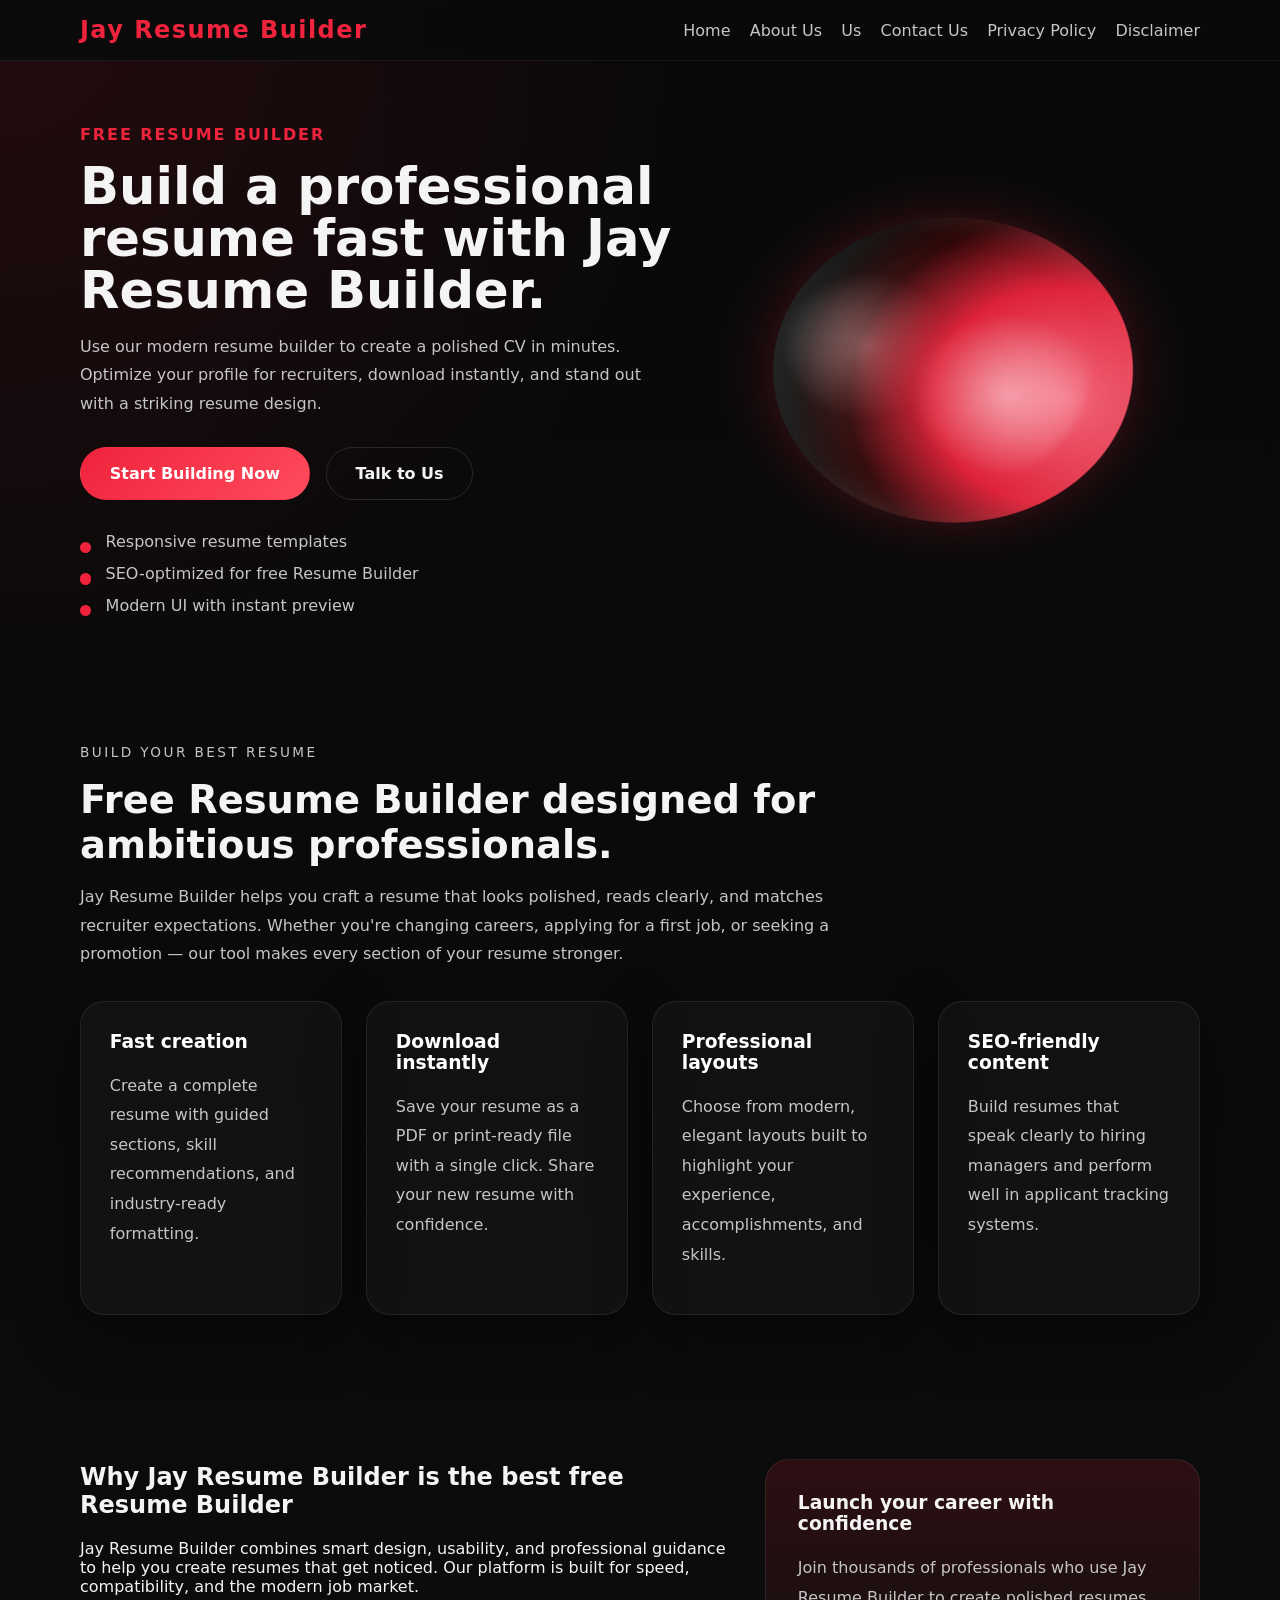
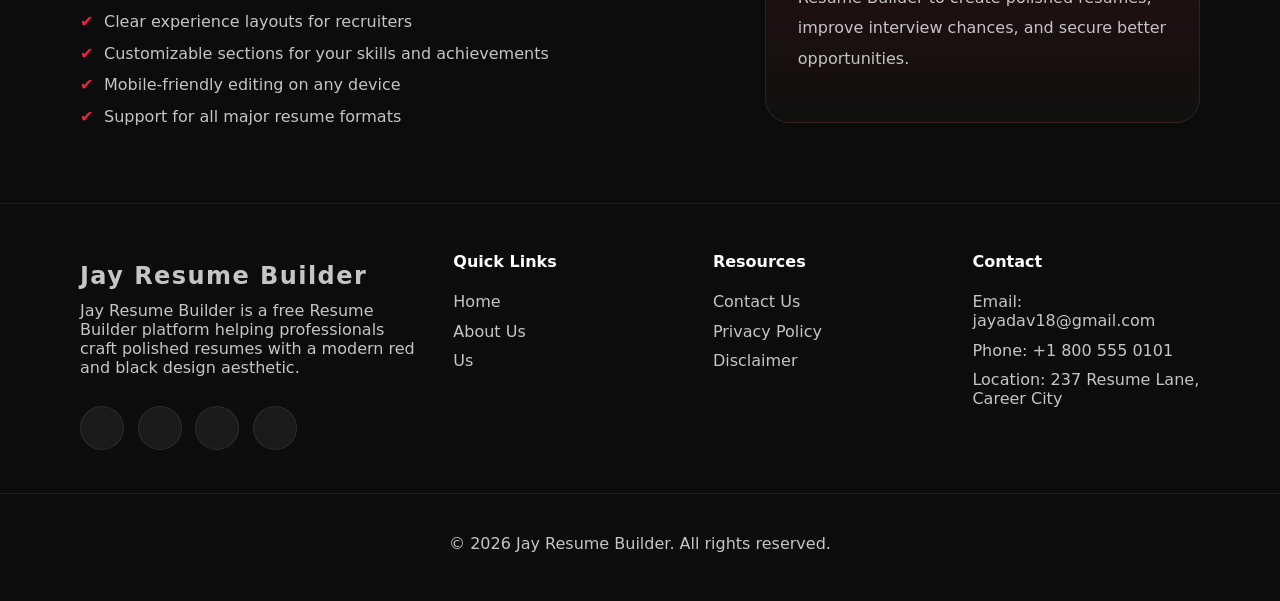
<file: index.html>
<!DOCTYPE html>
<html lang="en">
<head>
  <meta charset="UTF-8" />
  <meta name="viewport" content="width=device-width, initial-scale=1.0" />
  <title>Jay Resume Builder – Free Resume Builder | Modern Resume Creator</title>
  <meta name="description" content="Jay Resume Builder is a free Resume Builder offering a modern, responsive resume creation experience. Build professional resumes online with easy templates and instant export." />
  <link rel="stylesheet" href="styles.css" />
</head>
<body>
  <header class="site-header">
    <div class="container header-inner">
      <a href="index.html" class="brand">Jay Resume Builder</a>
      <nav class="site-nav" aria-label="Primary navigation">
        <a href="index.html">Home</a>
        <a href="about.html">About Us</a>
        <a href="us.html">Us</a>
        <a href="contact.html">Contact Us</a>
        <a href="privacy-policy.html">Privacy Policy</a>
        <a href="disclaimer.html">Disclaimer</a>
      </nav>
      <button class="nav-toggle" aria-label="Toggle navigation" aria-expanded="false">Menu</button>
    </div>
  </header>

  <main>
    <section class="hero-section">
      <div class="container hero-grid">
        <div class="hero-copy">
          <span class="eyebrow">Free Resume Builder</span>
          <h1>Build a professional resume fast with Jay Resume Builder.</h1>
          <p>Use our modern resume builder to create a polished CV in minutes. Optimize your profile for recruiters, download instantly, and stand out with a striking resume design.</p>
          <div class="hero-actions">
            <a href="index.html#resume-tool" class="btn btn-primary" id="start-builder-btn">Start Building Now</a>
            <a href="contact.html" class="btn btn-secondary">Talk to Us</a>
          </div>
          <ul class="hero-features">
            <li>Responsive resume templates</li>
            <li>SEO-optimized for free Resume Builder</li>
            <li>Modern UI with instant preview</li>
          </ul>
        </div>
        <div class="hero-visual">
          <div class="sphere" aria-hidden="true"></div>
        </div>
      </div>
    </section>

    <section id="resume-tool" class="content-section">
      <div class="container">
        <div class="section-intro">
          <p class="section-label">Build your best resume</p>
          <h2>Free Resume Builder designed for ambitious professionals.</h2>
          <p>Jay Resume Builder helps you craft a resume that looks polished, reads clearly, and matches recruiter expectations. Whether you're changing careers, applying for a first job, or seeking a promotion — our tool makes every section of your resume stronger.</p>
        </div>
        <div class="feature-grid">
          <article class="feature-card">
            <h3>Fast creation</h3>
            <p>Create a complete resume with guided sections, skill recommendations, and industry-ready formatting.</p>
          </article>
          <article class="feature-card">
            <h3>Download instantly</h3>
            <p>Save your resume as a PDF or print-ready file with a single click. Share your new resume with confidence.</p>
          </article>
          <article class="feature-card">
            <h3>Professional layouts</h3>
            <p>Choose from modern, elegant layouts built to highlight your experience, accomplishments, and skills.</p>
          </article>
          <article class="feature-card">
            <h3>SEO-friendly content</h3>
            <p>Build resumes that speak clearly to hiring managers and perform well in applicant tracking systems.</p>
          </article>
        </div>
      </div>
    </section>

    <section class="home-content content-section">
      <div class="container">
        <div class="two-column">
          <div>
            <h2>Why Jay Resume Builder is the best free Resume Builder</h2>
            <p>Jay Resume Builder combines smart design, usability, and professional guidance to help you create resumes that get noticed. Our platform is built for speed, compatibility, and the modern job market.</p>
            <ul>
              <li>Clear experience layouts for recruiters</li>
              <li>Customizable sections for your skills and achievements</li>
              <li>Mobile-friendly editing on any device</li>
              <li>Support for all major resume formats</li>
            </ul>
          </div>
          <div class="stat-box">
            <h3>Launch your career with confidence</h3>
            <p>Join thousands of professionals who use Jay Resume Builder to create polished resumes, improve interview chances, and secure better opportunities.</p>
          </div>
        </div>
      </div>
    </section>
  </main>

  <footer class="site-footer">
    <div class="container footer-grid">
      <div class="footer-col about-col">
        <a href="index.html" class="footer-logo">Jay Resume Builder</a>
        <p>Jay Resume Builder is a free Resume Builder platform helping professionals craft polished resumes with a modern red and black design aesthetic.</p>
        <div class="social-links">
          <a href="#" class="social-icon facebook" aria-label="Facebook"></a>
          <a href="#" class="social-icon twitter" aria-label="Twitter"></a>
          <a href="#" class="social-icon linkedin" aria-label="LinkedIn"></a>
          <a href="#" class="social-icon instagram" aria-label="Instagram"></a>
        </div>
      </div>
      <div class="footer-col">
        <h4>Quick Links</h4>
        <a href="index.html">Home</a>
        <a href="about.html">About Us</a>
        <a href="us.html">Us</a>
      </div>
      <div class="footer-col">
        <h4>Resources</h4>
        <a href="contact.html">Contact Us</a>
        <a href="privacy-policy.html">Privacy Policy</a>
        <a href="disclaimer.html">Disclaimer</a>
      </div>
      <div class="footer-col">
        <h4>Contact</h4>
        <p>Email: jayadav18@gmail.com</p>
        <p>Phone: +1 800 555 0101</p>
        <p>Location: 237 Resume Lane, Career City</p>
      </div>
    </div>
    <div class="footer-bottom">
      <p>&copy; 2026 Jay Resume Builder. All rights reserved.</p>
    </div>
  </footer>

  <script src="script.js"></script>
</body>
</html>
</file>
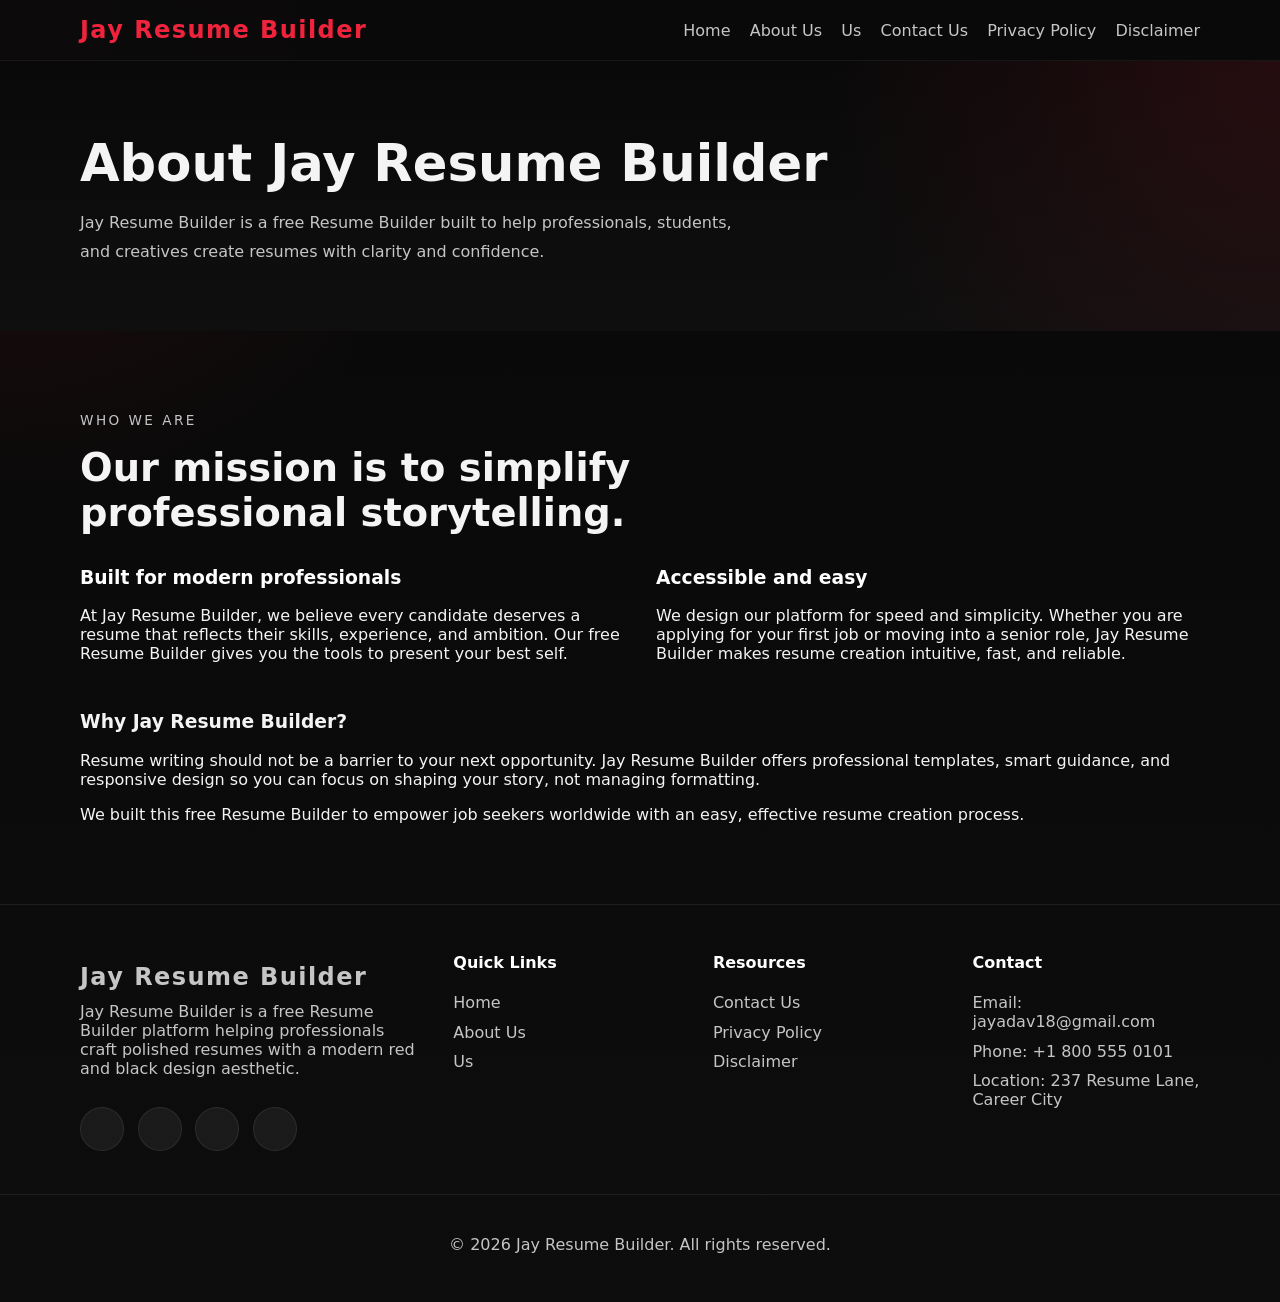
<file: about.html>
<!DOCTYPE html>
<html lang="en">
<head>
  <meta charset="UTF-8" />
  <meta name="viewport" content="width=device-width, initial-scale=1.0" />
  <title>About Us | Jay Resume Builder</title>
  <meta name="description" content="Learn about Jay Resume Builder, the free Resume Builder platform helping professionals create resumes quickly with modern design and powerful resume creation tools." />
  <link rel="stylesheet" href="styles.css" />
</head>
<body>
  <header class="site-header">
    <div class="container header-inner">
      <a href="index.html" class="brand">Jay Resume Builder</a>
      <nav class="site-nav" aria-label="Primary navigation">
        <a href="index.html">Home</a>
        <a href="about.html">About Us</a>
        <a href="us.html">Us</a>
        <a href="contact.html">Contact Us</a>
        <a href="privacy-policy.html">Privacy Policy</a>
        <a href="disclaimer.html">Disclaimer</a>
      </nav>
      <button class="nav-toggle" aria-label="Toggle navigation" aria-expanded="false">Menu</button>
    </div>
  </header>

  <main>
    <section class="page-hero page-hero-about">
      <div class="container">
        <h1>About Jay Resume Builder</h1>
        <p>Jay Resume Builder is a free Resume Builder built to help professionals, students, and creatives create resumes with clarity and confidence.</p>
      </div>
    </section>

    <section class="content-section">
      <div class="container">
        <div class="section-intro">
          <p class="section-label">Who we are</p>
          <h2>Our mission is to simplify professional storytelling.</h2>
        </div>
        <div class="about-grid">
          <div>
            <h3>Built for modern professionals</h3>
            <p>At Jay Resume Builder, we believe every candidate deserves a resume that reflects their skills, experience, and ambition. Our free Resume Builder gives you the tools to present your best self.</p>
          </div>
          <div>
            <h3>Accessible and easy</h3>
            <p>We design our platform for speed and simplicity. Whether you are applying for your first job or moving into a senior role, Jay Resume Builder makes resume creation intuitive, fast, and reliable.</p>
          </div>
        </div>

        <div class="about-story">
          <h3>Why Jay Resume Builder?</h3>
          <p>Resume writing should not be a barrier to your next opportunity. Jay Resume Builder offers professional templates, smart guidance, and responsive design so you can focus on shaping your story, not managing formatting.</p>
          <p>We built this free Resume Builder to empower job seekers worldwide with an easy, effective resume creation process.</p>
        </div>
      </div>
    </section>
  </main>

  <footer class="site-footer">
    <div class="container footer-grid">
      <div class="footer-col about-col">
        <a href="index.html" class="footer-logo">Jay Resume Builder</a>
        <p>Jay Resume Builder is a free Resume Builder platform helping professionals craft polished resumes with a modern red and black design aesthetic.</p>
        <div class="social-links">
          <a href="#" class="social-icon facebook" aria-label="Facebook"></a>
          <a href="#" class="social-icon twitter" aria-label="Twitter"></a>
          <a href="#" class="social-icon linkedin" aria-label="LinkedIn"></a>
          <a href="#" class="social-icon instagram" aria-label="Instagram"></a>
        </div>
      </div>
      <div class="footer-col">
        <h4>Quick Links</h4>
        <a href="index.html">Home</a>
        <a href="about.html">About Us</a>
        <a href="us.html">Us</a>
      </div>
      <div class="footer-col">
        <h4>Resources</h4>
        <a href="contact.html">Contact Us</a>
        <a href="privacy-policy.html">Privacy Policy</a>
        <a href="disclaimer.html">Disclaimer</a>
      </div>
      <div class="footer-col">
        <h4>Contact</h4>
        <p>Email: jayadav18@gmail.com</p>
        <p>Phone: +1 800 555 0101</p>
        <p>Location: 237 Resume Lane, Career City</p>
      </div>
    </div>
    <div class="footer-bottom">
      <p>&copy; 2026 Jay Resume Builder. All rights reserved.</p>
    </div>
  </footer>

  <script src="script.js"></script>
</body>
</html>
</file>
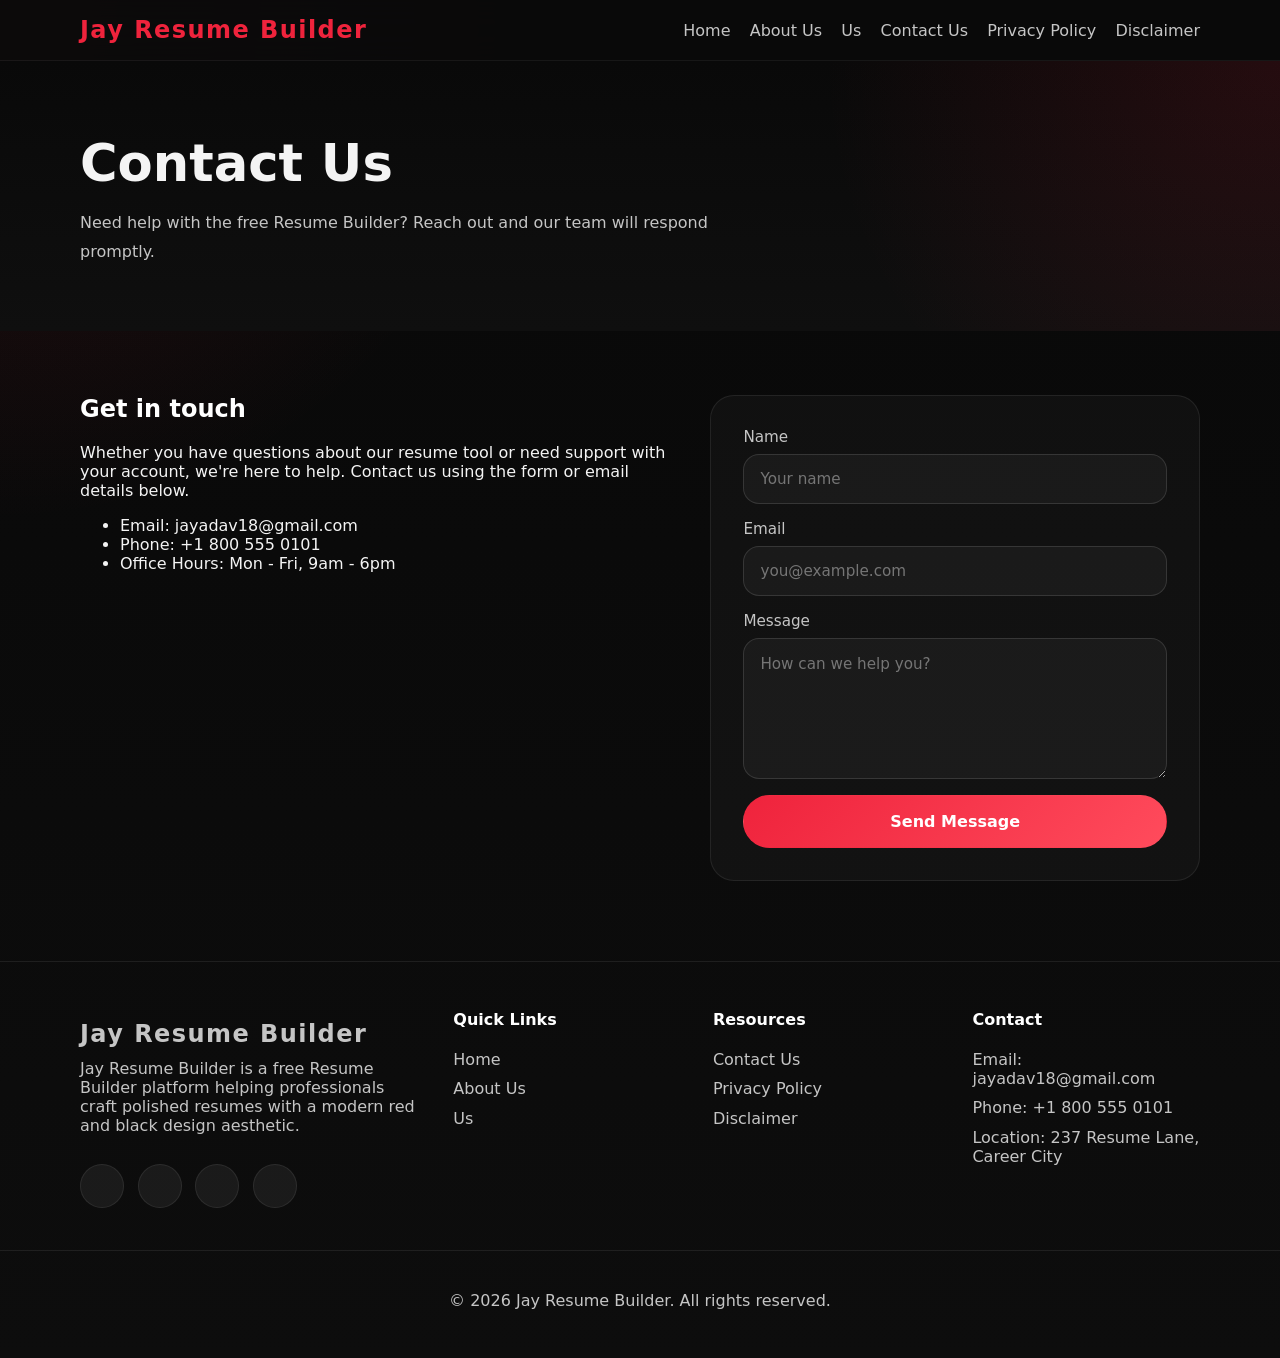
<file: contact.html>
<!DOCTYPE html>
<html lang="en">
<head>
  <meta charset="UTF-8" />
  <meta name="viewport" content="width=device-width, initial-scale=1.0" />
  <title>Contact Us | Jay Resume Builder</title>
  <meta name="description" content="Contact Jay Resume Builder, the free Resume Builder, for support, feedback, and resume-building help. Reach out to our team for assistance today." />
  <link rel="stylesheet" href="styles.css" />
</head>
<body>
  <header class="site-header">
    <div class="container header-inner">
      <a href="index.html" class="brand">Jay Resume Builder</a>
      <nav class="site-nav" aria-label="Primary navigation">
        <a href="index.html">Home</a>
        <a href="about.html">About Us</a>
        <a href="us.html">Us</a>
        <a href="contact.html">Contact Us</a>
        <a href="privacy-policy.html">Privacy Policy</a>
        <a href="disclaimer.html">Disclaimer</a>
      </nav>
      <button class="nav-toggle" aria-label="Toggle navigation" aria-expanded="false">Menu</button>
    </div>
  </header>

  <main>
    <section class="page-hero page-hero-contact">
      <div class="container">
        <h1>Contact Us</h1>
        <p>Need help with the free Resume Builder? Reach out and our team will respond promptly.</p>
      </div>
    </section>

    <section class="content-section contact-section">
      <div class="container">
        <div class="contact-grid">
          <div class="contact-info">
            <h2>Get in touch</h2>
            <p>Whether you have questions about our resume tool or need support with your account, we're here to help. Contact us using the form or email details below.</p>
            <ul>
              <li>Email: jayadav18@gmail.com</li>
              <li>Phone: +1 800 555 0101</li>
              <li>Office Hours: Mon - Fri, 9am - 6pm</li>
            </ul>
          </div>
          <form class="contact-form">
            <label>
              Name
              <input type="text" placeholder="Your name" required />
            </label>
            <label>
              Email
              <input type="email" placeholder="you@example.com" required />
            </label>
            <label>
              Message
              <textarea placeholder="How can we help you?" rows="6" required></textarea>
            </label>
            <button type="submit" class="btn btn-primary">Send Message</button>
          </form>
        </div>
      </div>
    </section>
  </main>

  <footer class="site-footer">
    <div class="container footer-grid">
      <div class="footer-col about-col">
        <a href="index.html" class="footer-logo">Jay Resume Builder</a>
        <p>Jay Resume Builder is a free Resume Builder platform helping professionals craft polished resumes with a modern red and black design aesthetic.</p>
        <div class="social-links">
          <a href="#" class="social-icon facebook" aria-label="Facebook"></a>
          <a href="#" class="social-icon twitter" aria-label="Twitter"></a>
          <a href="#" class="social-icon linkedin" aria-label="LinkedIn"></a>
          <a href="#" class="social-icon instagram" aria-label="Instagram"></a>
        </div>
      </div>
      <div class="footer-col">
        <h4>Quick Links</h4>
        <a href="index.html">Home</a>
        <a href="about.html">About Us</a>
        <a href="us.html">Us</a>
      </div>
      <div class="footer-col">
        <h4>Resources</h4>
        <a href="contact.html">Contact Us</a>
        <a href="privacy-policy.html">Privacy Policy</a>
        <a href="disclaimer.html">Disclaimer</a>
      </div>
      <div class="footer-col">
        <h4>Contact</h4>
        <p>Email: jayadav18@gmail.com</p>
        <p>Phone: +1 800 555 0101</p>
        <p>Location: 237 Resume Lane, Career City</p>
      </div>
    </div>
    <div class="footer-bottom">
      <p>&copy; 2026 Jay Resume Builder. All rights reserved.</p>
    </div>
  </footer>

  <script src="script.js"></script>
</body>
</html>
</file>
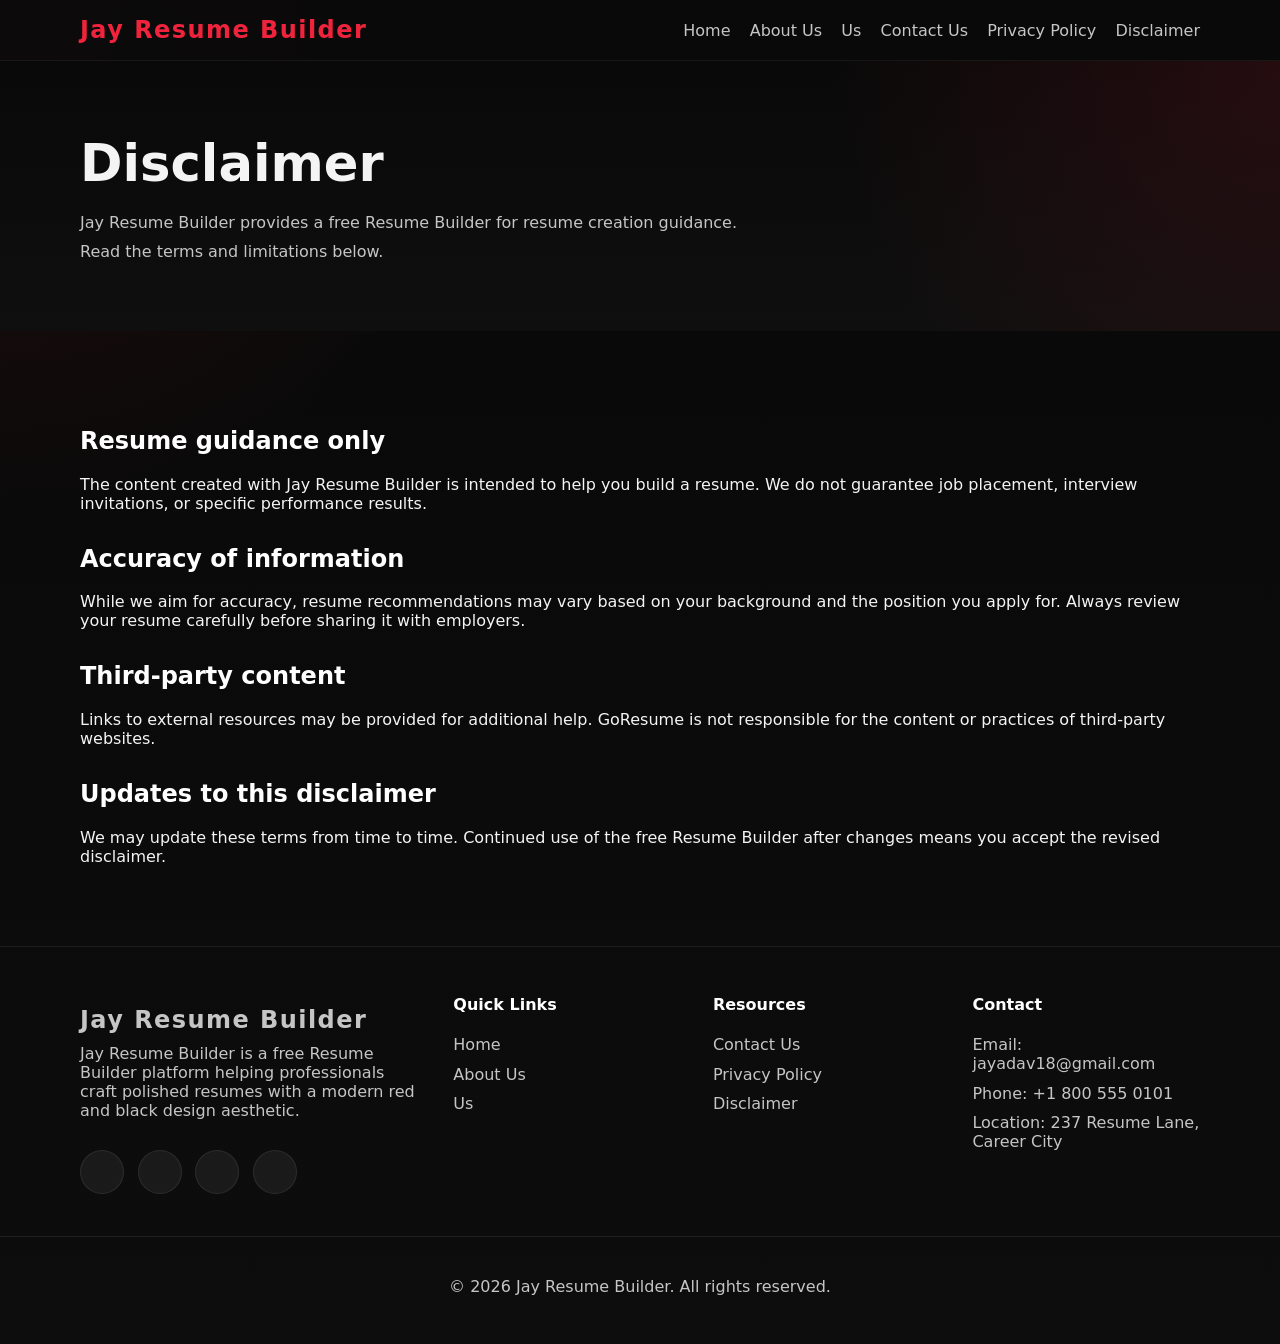
<file: disclaimer.html>
<!DOCTYPE html>
<html lang="en">
<head>
  <meta charset="UTF-8" />
  <meta name="viewport" content="width=device-width, initial-scale=1.0" />
  <title>Disclaimer | Jay Resume Builder</title>
  <meta name="description" content="Read the Jay Resume Builder disclaimer for our free Resume Builder. Understand the terms of use and accuracy of resume creation tools provided by Jay Resume Builder." />
  <link rel="stylesheet" href="styles.css" />
</head>
<body>
  <header class="site-header">
    <div class="container header-inner">
      <a href="index.html" class="brand">Jay Resume Builder</a>
      <nav class="site-nav" aria-label="Primary navigation">
        <a href="index.html">Home</a>
        <a href="about.html">About Us</a>
        <a href="us.html">Us</a>
        <a href="contact.html">Contact Us</a>
        <a href="privacy-policy.html">Privacy Policy</a>
        <a href="disclaimer.html">Disclaimer</a>
      </nav>
      <button class="nav-toggle" aria-label="Toggle navigation" aria-expanded="false">Menu</button>
    </div>
  </header>

  <main>
    <section class="page-hero page-hero-disclaimer">
      <div class="container">
        <h1>Disclaimer</h1>
        <p>Jay Resume Builder provides a free Resume Builder for resume creation guidance. Read the terms and limitations below.</p>
      </div>
    </section>

    <section class="content-section policy-content">
      <div class="container">
        <div>
          <h2>Resume guidance only</h2>
          <p>The content created with Jay Resume Builder is intended to help you build a resume. We do not guarantee job placement, interview invitations, or specific performance results.</p>
        </div>
        <div>
          <h2>Accuracy of information</h2>
          <p>While we aim for accuracy, resume recommendations may vary based on your background and the position you apply for. Always review your resume carefully before sharing it with employers.</p>
        </div>
        <div>
          <h2>Third-party content</h2>
          <p>Links to external resources may be provided for additional help. GoResume is not responsible for the content or practices of third-party websites.</p>
        </div>
        <div>
          <h2>Updates to this disclaimer</h2>
          <p>We may update these terms from time to time. Continued use of the free Resume Builder after changes means you accept the revised disclaimer.</p>
        </div>
      </div>
    </section>
  </main>

  <footer class="site-footer">
    <div class="container footer-grid">
      <div class="footer-col about-col">
        <a href="index.html" class="footer-logo">Jay Resume Builder</a>
        <p>Jay Resume Builder is a free Resume Builder platform helping professionals craft polished resumes with a modern red and black design aesthetic.</p>
        <div class="social-links">
          <a href="#" class="social-icon facebook" aria-label="Facebook"></a>
          <a href="#" class="social-icon twitter" aria-label="Twitter"></a>
          <a href="#" class="social-icon linkedin" aria-label="LinkedIn"></a>
          <a href="#" class="social-icon instagram" aria-label="Instagram"></a>
        </div>
      </div>
      <div class="footer-col">
        <h4>Quick Links</h4>
        <a href="index.html">Home</a>
        <a href="about.html">About Us</a>
        <a href="us.html">Us</a>
      </div>
      <div class="footer-col">
        <h4>Resources</h4>
        <a href="contact.html">Contact Us</a>
        <a href="privacy-policy.html">Privacy Policy</a>
        <a href="disclaimer.html">Disclaimer</a>
      </div>
      <div class="footer-col">
        <h4>Contact</h4>
        <p>Email: jayadav18@gmail.com</p>
        <p>Phone: +1 800 555 0101</p>
        <p>Location: 237 Resume Lane, Career City</p>
      </div>
    </div>
    <div class="footer-bottom">
      <p>&copy; 2026 Jay Resume Builder. All rights reserved.</p>
    </div>
  </footer>

  <script src="script.js"></script>
</body>
</html>
</file>
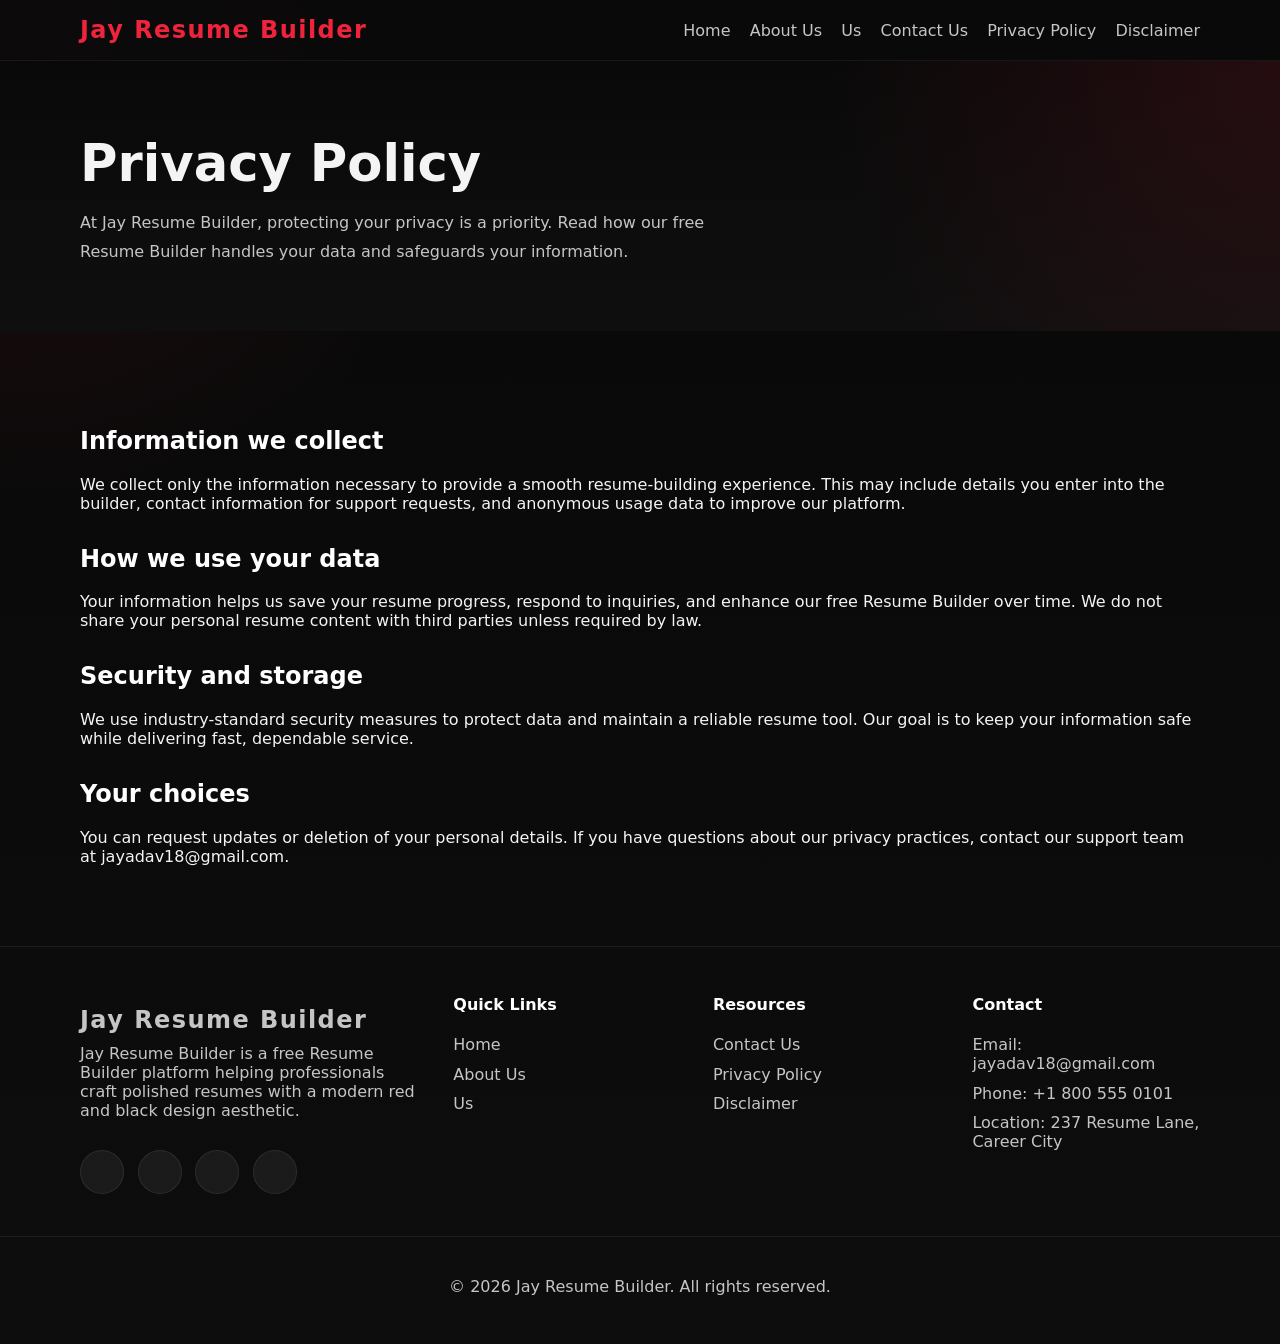
<file: privacy-policy.html>
<!DOCTYPE html>
<html lang="en">
<head>
  <meta charset="UTF-8" />
  <meta name="viewport" content="width=device-width, initial-scale=1.0" />
  <title>Privacy Policy | Jay Resume Builder</title>
  <meta name="description" content="Read the Jay Resume Builder Privacy Policy for our free Resume Builder platform. Learn how we protect your information and maintain your privacy while using our resume tool." />
  <link rel="stylesheet" href="styles.css" />
</head>
<body>
  <header class="site-header">
    <div class="container header-inner">
      <a href="index.html" class="brand">Jay Resume Builder</a>
      <nav class="site-nav" aria-label="Primary navigation">
        <a href="index.html">Home</a>
        <a href="about.html">About Us</a>
        <a href="us.html">Us</a>
        <a href="contact.html">Contact Us</a>
        <a href="privacy-policy.html">Privacy Policy</a>
        <a href="disclaimer.html">Disclaimer</a>
      </nav>
      <button class="nav-toggle" aria-label="Toggle navigation" aria-expanded="false">Menu</button>
    </div>
  </header>

  <main>
    <section class="page-hero page-hero-policy">
      <div class="container">
        <h1>Privacy Policy</h1>
        <p>At Jay Resume Builder, protecting your privacy is a priority. Read how our free Resume Builder handles your data and safeguards your information.</p>
      </div>
    </section>

    <section class="content-section">
      <div class="container policy-content">
        <div>
          <h2>Information we collect</h2>
          <p>We collect only the information necessary to provide a smooth resume-building experience. This may include details you enter into the builder, contact information for support requests, and anonymous usage data to improve our platform.</p>
        </div>
        <div>
          <h2>How we use your data</h2>
          <p>Your information helps us save your resume progress, respond to inquiries, and enhance our free Resume Builder over time. We do not share your personal resume content with third parties unless required by law.</p>
        </div>
        <div>
          <h2>Security and storage</h2>
          <p>We use industry-standard security measures to protect data and maintain a reliable resume tool. Our goal is to keep your information safe while delivering fast, dependable service.</p>
        </div>
        <div>
          <h2>Your choices</h2>
          <p>You can request updates or deletion of your personal details. If you have questions about our privacy practices, contact our support team at jayadav18@gmail.com.</p>
        </div>
      </div>
    </section>
  </main>

  <footer class="site-footer">
    <div class="container footer-grid">
      <div class="footer-col about-col">
        <a href="index.html" class="footer-logo">Jay Resume Builder</a>
        <p>Jay Resume Builder is a free Resume Builder platform helping professionals craft polished resumes with a modern red and black design aesthetic.</p>
        <div class="social-links">
          <a href="#" class="social-icon facebook" aria-label="Facebook"></a>
          <a href="#" class="social-icon twitter" aria-label="Twitter"></a>
          <a href="#" class="social-icon linkedin" aria-label="LinkedIn"></a>
          <a href="#" class="social-icon instagram" aria-label="Instagram"></a>
        </div>
      </div>
      <div class="footer-col">
        <h4>Quick Links</h4>
        <a href="index.html">Home</a>
        <a href="about.html">About Us</a>
        <a href="us.html">Us</a>
      </div>
      <div class="footer-col">
        <h4>Resources</h4>
        <a href="contact.html">Contact Us</a>
        <a href="privacy-policy.html">Privacy Policy</a>
        <a href="disclaimer.html">Disclaimer</a>
      </div>
      <div class="footer-col">
        <h4>Contact</h4>
        <p>Email: jayadav18@gmail.com</p>
        <p>Phone: +1 800 555 0101</p>
        <p>Location: 237 Resume Lane, Career City</p>
      </div>
    </div>
    <div class="footer-bottom">
      <p>&copy; 2026 Jay Resume Builder. All rights reserved.</p>
    </div>
  </footer>

  <script src="script.js"></script>
</body>
</html>
</file>
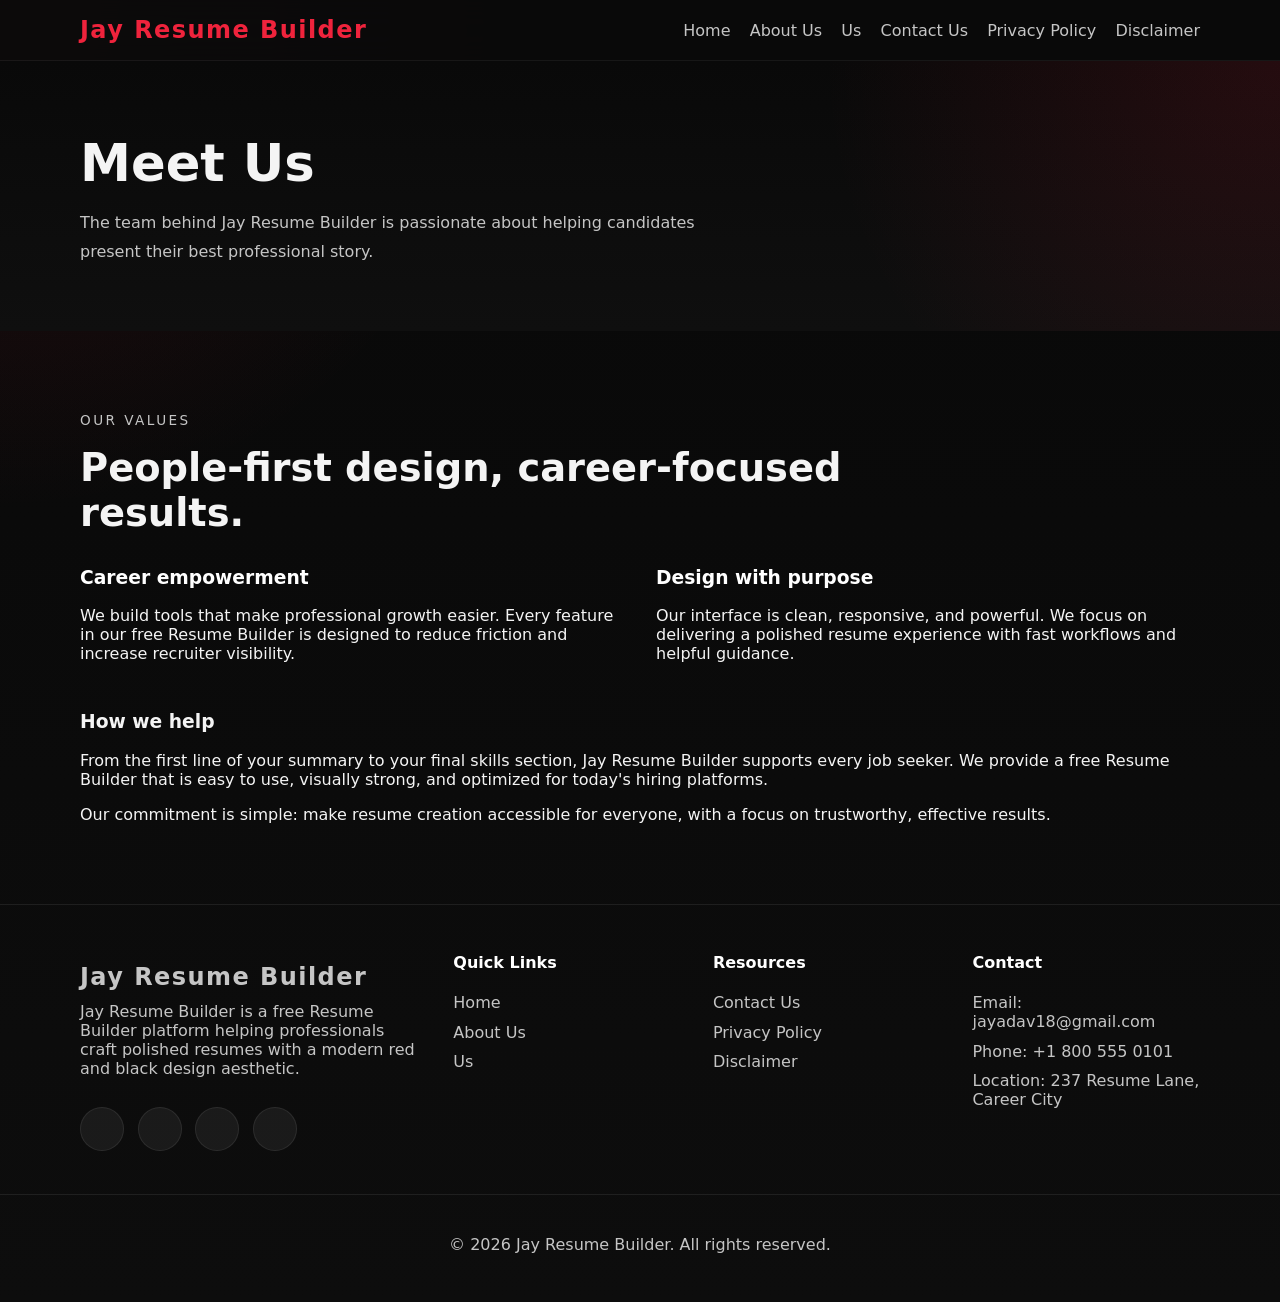
<file: us.html>
<!DOCTYPE html>
<html lang="en">
<head>
  <meta charset="UTF-8" />
  <meta name="viewport" content="width=device-width, initial-scale=1.0" />
  <title>Us | Jay Resume Builder</title>
  <meta name="description" content="Discover the Jay Resume Builder team and values behind our free Resume Builder. Learn how we support career growth with a modern resume creation experience." />
  <link rel="stylesheet" href="styles.css" />
</head>
<body>
  <header class="site-header">
    <div class="container header-inner">
      <a href="index.html" class="brand">Jay Resume Builder</a>
      <nav class="site-nav" aria-label="Primary navigation">
        <a href="index.html">Home</a>
        <a href="about.html">About Us</a>
        <a href="us.html">Us</a>
        <a href="contact.html">Contact Us</a>
        <a href="privacy-policy.html">Privacy Policy</a>
        <a href="disclaimer.html">Disclaimer</a>
      </nav>
      <button class="nav-toggle" aria-label="Toggle navigation" aria-expanded="false">Menu</button>
    </div>
  </header>

  <main>
    <section class="page-hero page-hero-us">
      <div class="container">
        <h1>Meet Us</h1>
        <p>The team behind Jay Resume Builder is passionate about helping candidates present their best professional story.</p>
      </div>
    </section>

    <section class="content-section">
      <div class="container">
        <div class="section-intro">
          <p class="section-label">Our values</p>
          <h2>People-first design, career-focused results.</h2>
        </div>
        <div class="about-grid">
          <div>
            <h3>Career empowerment</h3>
            <p>We build tools that make professional growth easier. Every feature in our free Resume Builder is designed to reduce friction and increase recruiter visibility.</p>
          </div>
          <div>
            <h3>Design with purpose</h3>
            <p>Our interface is clean, responsive, and powerful. We focus on delivering a polished resume experience with fast workflows and helpful guidance.</p>
          </div>
        </div>

        <div class="about-story">
          <h3>How we help</h3>
          <p>From the first line of your summary to your final skills section, Jay Resume Builder supports every job seeker. We provide a free Resume Builder that is easy to use, visually strong, and optimized for today's hiring platforms.</p>
          <p>Our commitment is simple: make resume creation accessible for everyone, with a focus on trustworthy, effective results.</p>
        </div>
      </div>
    </section>
  </main>

  <footer class="site-footer">
    <div class="container footer-grid">
      <div class="footer-col about-col">
        <a href="index.html" class="footer-logo">Jay Resume Builder</a>
        <p>Jay Resume Builder is a free Resume Builder platform helping professionals craft polished resumes with a modern red and black design aesthetic.</p>
        <div class="social-links">
          <a href="#" class="social-icon facebook" aria-label="Facebook"></a>
          <a href="#" class="social-icon twitter" aria-label="Twitter"></a>
          <a href="#" class="social-icon linkedin" aria-label="LinkedIn"></a>
          <a href="#" class="social-icon instagram" aria-label="Instagram"></a>
        </div>
      </div>
      <div class="footer-col">
        <h4>Quick Links</h4>
        <a href="index.html">Home</a>
        <a href="about.html">About Us</a>
        <a href="us.html">Us</a>
      </div>
      <div class="footer-col">
        <h4>Resources</h4>
        <a href="contact.html">Contact Us</a>
        <a href="privacy-policy.html">Privacy Policy</a>
        <a href="disclaimer.html">Disclaimer</a>
      </div>
      <div class="footer-col">
        <h4>Contact</h4>
        <p>Email: jayadav18@gmail.com</p>
        <p>Phone: +1 800 555 0101</p>
        <p>Location: 237 Resume Lane, Career City</p>
      </div>
    </div>
    <div class="footer-bottom">
      <p>&copy; 2026 Jay Resume Builder. All rights reserved.</p>
    </div>
  </footer>

  <script src="script.js"></script>
</body>
</html>
</file>
<file: styles.css>
/* Global styles */
:root {
  color-scheme: dark;
  --bg: #070606;
  --surface: #121212;
  --surface-strong: #1a1a1a;
  --text: #f4f4f4;
  --muted: #c5c5c5;
  --red: #ef233c;
  --red-soft: #ba1a2f;
  --border: rgba(255,255,255,0.08);
  --shadow: 0 20px 60px rgba(0,0,0,0.4);
}

* {
  box-sizing: border-box;
}

html, body {
  margin: 0;
  min-height: 100%;
  scroll-behavior: smooth;
  background: radial-gradient(circle at top left, rgba(239,35,60,0.12), transparent 28%), linear-gradient(180deg, #080808 0%, #0d0d0d 100%);
  color: var(--text);
  font-family: Inter, ui-sans-serif, system-ui, -apple-system, BlinkMacSystemFont, "Segoe UI", sans-serif;
}

img, svg {
  max-width: 100%;
}

a {
  color: inherit;
  text-decoration: none;
}

button, input, textarea {
  font: inherit;
}

.container {
  width: min(1120px, calc(100% - 2rem));
  margin: 0 auto;
}

.site-header {
  position: sticky;
  top: 0;
  z-index: 20;
  backdrop-filter: blur(18px);
  background: rgba(10, 10, 10, 0.9);
  border-bottom: 1px solid rgba(255,255,255,0.06);
}

.header-inner {
  display: flex;
  align-items: center;
  justify-content: space-between;
  gap: 1rem;
  padding: 1rem 0;
}

.brand, .footer-logo {
  font-size: 1.5rem;
  font-weight: 700;
  letter-spacing: 0.06em;
  color: var(--red);
}

.site-nav {
  display: flex;
  flex-wrap: wrap;
  gap: 1.2rem;
}

.site-nav a {
  color: var(--muted);
  transition: color 0.2s ease, transform 0.2s ease;
}

.site-nav a:hover {
  color: var(--text);
  transform: translateY(-1px);
}

.nav-toggle {
  display: none;
  background: none;
  border: 1px solid rgba(255,255,255,0.12);
  color: var(--text);
  padding: 0.7rem 1rem;
  border-radius: 999px;
  cursor: pointer;
}

.hero-section {
  padding: 4rem 0 3rem;
}

.hero-grid {
  display: grid;
  grid-template-columns: 1.2fr 1fr;
  gap: 2rem;
  align-items: center;
}

.hero-copy {
  max-width: 620px;
}

.eyebrow {
  display: inline-flex;
  align-items: center;
  gap: 0.5rem;
  color: var(--red);
  font-weight: 700;
  text-transform: uppercase;
  letter-spacing: 0.12em;
  margin-bottom: 1rem;
}

.hero-copy h1 {
  font-size: clamp(2.6rem, 4vw, 4rem);
  line-height: 1.02;
  margin: 0 0 1rem;
}

.hero-copy p {
  max-width: 43rem;
  margin: 0 0 1.75rem;
  color: var(--muted);
  line-height: 1.8;
}

.hero-actions {
  display: flex;
  flex-wrap: wrap;
  gap: 1rem;
  margin-bottom: 2rem;
}

.btn {
  display: inline-flex;
  align-items: center;
  justify-content: center;
  padding: 1rem 1.8rem;
  border-radius: 999px;
  border: 1px solid transparent;
  transition: transform 0.2s ease, background-color 0.2s ease, border-color 0.2s ease;
  font-weight: 600;
}

.btn:hover {
  transform: translateY(-2px);
}

.btn-primary {
  background: linear-gradient(135deg, var(--red), #ff4b5c);
  color: #fff;
}

.btn-secondary {
  background: transparent;
  color: var(--text);
  border-color: rgba(255,255,255,0.12);
}

.hero-features {
  display: grid;
  gap: 0.8rem;
  color: var(--muted);
  list-style: none;
  padding: 0;
  margin: 0;
}

.hero-features li {
  position: relative;
  padding-left: 1.6rem;
}

.hero-features li::before {
  content: "";
  position: absolute;
  left: 0;
  top: 0.6rem;
  width: 0.7rem;
  height: 0.7rem;
  background: var(--red);
  border-radius: 50%;
}

.hero-visual {
  display: grid;
  place-items: center;
}

.sphere {
  width: min(360px, 70vw);
  aspect-ratio: 1 / 1;
  border-radius: 50%;
  background: radial-gradient(circle at 30% 25%, rgba(255,112,133,0.95), rgba(239,35,60,0.92) 35%, rgba(101,0,0,0.4) 58%, transparent 75%), radial-gradient(circle at 65% 70%, rgba(255,233,233,0.6), rgba(255,255,255,0.06) 25%, transparent 42%), linear-gradient(180deg, rgba(255,255,255,0.08), rgba(0,0,0,0.1));
  box-shadow: 0 0 60px rgba(239,35,60,0.24), inset 0 0 40px rgba(255,255,255,0.1);
  transform: rotateX(32deg) rotateY(0deg) rotateZ(145deg);
  animation: spin 14s linear infinite;
  position: relative;
}

.sphere::after {
  content: "";
  position: absolute;
  inset: 12%;
  border-radius: 50%;
  background: radial-gradient(circle at 40% 30%, rgba(255,255,255,0.45), transparent 38%);
  filter: blur(3px);
}

@keyframes spin {
  to {
    transform: rotateX(32deg) rotateY(360deg) rotateZ(145deg);
  }
}

.content-section {
  padding: 4rem 0;
}

.section-intro {
  max-width: 770px;
  margin-bottom: 2rem;
}

.section-label {
  color: var(--red);
  text-transform: uppercase;
  letter-spacing: 0.18em;
  font-size: 0.85rem;
  margin-bottom: 0.75rem;
  display: inline-block;
}

.section-intro h2 {
  font-size: clamp(2rem, 3vw, 2.8rem);
  margin: 0 0 1rem;
}

.section-intro p {
  color: var(--muted);
  line-height: 1.8;
}

.feature-grid {
  display: grid;
  grid-template-columns: repeat(auto-fit, minmax(220px, 1fr));
  gap: 1.5rem;
}

.feature-card {
  padding: 1.8rem;
  background: rgba(255,255,255,0.03);
  border: 1px solid rgba(255,255,255,0.08);
  border-radius: 24px;
  box-shadow: var(--shadow);
}

.feature-card h3 {
  margin-top: 0;
  color: #fff;
}

.feature-card p {
  color: var(--muted);
  line-height: 1.85;
}

.home-content .two-column {
  display: grid;
  grid-template-columns: 1.2fr 0.8fr;
  gap: 2rem;
  align-items: center;
}

.home-content ul {
  list-style: none;
  padding: 0;
  margin: 1rem 0 0;
  color: var(--muted);
}

.home-content li {
  margin-bottom: 0.8rem;
  position: relative;
  padding-left: 1.5rem;
}

.home-content li::before {
  content: "✔";
  position: absolute;
  left: 0;
  top: 0;
  color: var(--red);
}

.stat-box {
  padding: 2rem;
  background: linear-gradient(180deg, rgba(239,35,60,0.15), rgba(255,255,255,0.02));
  border: 1px solid rgba(255,255,255,0.08);
  border-radius: 24px;
}

.stat-box h3 {
  margin-top: 0;
}

.stat-box p {
  color: var(--muted);
  line-height: 1.9;
}

.page-hero {
  padding: 4.5rem 0 3rem;
  background: radial-gradient(circle at top right, rgba(239,35,60,0.12), transparent 35%), linear-gradient(180deg, #090909 0%, #0f0f0f 100%);
}

.page-hero h1 {
  font-size: clamp(2.6rem, 4vw, 3.6rem);
  margin: 0 0 1rem;
}

.page-hero p {
  max-width: 42rem;
  color: var(--muted);
  line-height: 1.8;
}

.about-grid, .contact-grid {
  display: grid;
  gap: 2rem;
}

.about-grid {
  grid-template-columns: 1fr 1fr;
}

.about-grid h3,
.contact-info h2,
.policy-content h2 {
  margin-top: 0;
  color: #fff;
}

.about-story,
.policy-content div {
  margin-top: 2rem;
}

.contact-section {
  padding-bottom: 5rem;
}

.contact-grid {
  grid-template-columns: 1.1fr 0.9fr;
}

.contact-form {
  display: grid;
  gap: 1rem;
  background: rgba(255,255,255,0.03);
  border: 1px solid rgba(255,255,255,0.08);
  padding: 2rem;
  border-radius: 24px;
}

.contact-form label {
  display: grid;
  gap: 0.5rem;
  font-size: 0.95rem;
  color: var(--muted);
}

.contact-form input,
.contact-form textarea {
  width: 100%;
  border: 1px solid rgba(255,255,255,0.12);
  background: rgba(255,255,255,0.04);
  color: var(--text);
  border-radius: 16px;
  padding: 0.95rem 1rem;
  outline: none;
  transition: border-color 0.2s ease, background-color 0.2s ease;
}

.contact-form input:focus,
.contact-form textarea:focus {
  border-color: var(--red);
  background: rgba(255,255,255,0.08);
}

.site-footer {
  padding: 3rem 0 2rem;
  border-top: 1px solid rgba(255,255,255,0.08);
}

.footer-grid {
  display: grid;
  grid-template-columns: 1.5fr 1fr 1fr 1fr;
  gap: 2rem;
}

.footer-col h4 {
  margin-top: 0;
  color: #fff;
}

.footer-col p,
.footer-col a {
  color: var(--muted);
  display: block;
  margin: 0.65rem 0;
}

.footer-col a:hover {
  color: #fff;
}

.footer-bottom {
  margin-top: 2rem;
  border-top: 1px solid rgba(255,255,255,0.08);
  padding-top: 1.5rem;
  color: var(--muted);
  text-align: center;
}

.social-links {
  display: flex;
  gap: 0.85rem;
  margin-top: 1.2rem;
}

.social-icon {
  display: inline-flex;
  width: 44px;
  height: 44px;
  border-radius: 50%;
  background: rgba(255,255,255,0.06);
  border: 1px solid rgba(255,255,255,0.08);
  transition: transform 0.2s ease, background-color 0.2s ease, box-shadow 0.2s ease;
}

.social-icon:hover {
  transform: translateY(-2px);
  box-shadow: 0 12px 30px rgba(239,35,60,0.25);
}

.social-icon::before {
  content: "";
  width: 16px;
  height: 16px;
  margin: auto;
  background-size: cover;
  background-repeat: no-repeat;
}

.social-icon.facebook:hover {
  background: #1877f2;
}

.social-icon.twitter:hover {
  background: #1da1f2;
}

.social-icon.linkedin:hover {
  background: #0077b5;
}

.social-icon.instagram:hover {
  background: radial-gradient(circle at 30% 30%, #feda75, #d6249f 40%, #285aeb 70%);
}

.social-icon.facebook::before {
  background-image: url('data:image/svg+xml;utf8,<svg xmlns="http://www.w3.org/2000/svg" viewBox="0 0 24 24" fill="white"><path d="M22.675 0h-21.35C.6 0 .002.6.002 1.338v21.324C.002 23.4.6 24 1.325 24h11.495v-9.294H9.692v-3.622h3.128V8.413c0-3.1 1.892-4.788 4.658-4.788 1.325 0 2.463.099 2.795.143v3.24l-1.918.001c-1.504 0-1.796.715-1.796 1.763v2.312h3.59l-.467 3.622h-3.123V24h6.116C23.4 24 24 23.4 24 22.662V1.338C24 .6 23.4 0 22.675 0z"/></svg>');
}

.social-icon.twitter::before {
  background-image: url('data:image/svg+xml;utf8,<svg xmlns="http://www.w3.org/2000/svg" viewBox="0 0 24 24" fill="white"><path d="M24 4.557a9.83 9.83 0 0 1-2.828.775 4.932 4.932 0 0 0 2.165-2.724 9.865 9.865 0 0 1-3.127 1.195 4.916 4.916 0 0 0-8.38 4.482A13.941 13.941 0 0 1 1.671 3.149a4.916 4.916 0 0 0 1.523 6.563 4.898 4.898 0 0 1-2.229-.616c-.054 2.281 1.581 4.415 3.949 4.89a4.935 4.935 0 0 1-2.224.084 4.918 4.918 0 0 0 4.59 3.417A9.867 9.867 0 0 1 0 21.543a13.94 13.94 0 0 0 7.548 2.212c9.058 0 14.01-7.513 14.01-14.01 0-.213-.005-.425-.014-.636A10.012 10.012 0 0 0 24 4.557z"/></svg>');
}

.social-icon.linkedin::before {
  background-image: url('data:image/svg+xml;utf8,<svg xmlns="http://www.w3.org/2000/svg" viewBox="0 0 24 24" fill="white"><path d="M22.23 0H1.771C.792 0 0 .774 0 1.729v20.542C0 23.225.792 24 1.771 24H22.23C23.206 24 24 23.225 24 22.271V1.729C24 .774 23.206 0 22.23 0ZM7.082 20.452H3.56V9h3.522v11.452ZM5.32 7.433a2.042 2.042 0 1 1 0-4.083 2.042 2.042 0 0 1 0 4.083ZM20.452 20.452h-3.522v-5.607c0-1.337-.027-3.057-1.865-3.057-1.866 0-2.152 1.458-2.152 2.966v5.699h-3.522V9h3.384v1.561h.048c.471-.889 1.623-1.826 3.341-1.826 3.57 0 4.229 2.35 4.229 5.405v6.312Z"/></svg>');
}

.social-icon.instagram::before {
  background-image: url('data:image/svg+xml;utf8,<svg xmlns="http://www.w3.org/2000/svg" viewBox="0 0 24 24" fill="white"><path d="M12 2.163c3.204 0 3.584.012 4.85.07 1.17.054 1.98.24 2.438.403a4.92 4.92 0 0 1 1.675 1.094 4.92 4.92 0 0 1 1.094 1.675c.164.459.35 1.269.403 2.438.058 1.266.07 1.646.07 4.85s-.012 3.584-.07 4.85c-.054 1.17-.24 1.98-.403 2.438a4.92 4.92 0 0 1-1.094 1.675 4.92 4.92 0 0 1-1.675 1.094c-.459.164-1.269.35-2.438.403-1.266.058-1.646.07-4.85.07s-3.584-.012-4.85-.07c-1.17-.054-1.98-.24-2.438-.403a4.92 4.92 0 0 1-1.675-1.094 4.92 4.92 0 0 1-1.094-1.675c-.164-.459-.35-1.269-.403-2.438C2.175 15.747 2.163 15.367 2.163 12s.012-3.584.07-4.85c.054-1.17.24-1.98.403-2.438A4.92 4.92 0 0 1 3.73 3.037 4.92 4.92 0 0 1 5.405 1.943c.459-.164 1.269-.35 2.438-.403C8.416 2.175 8.796 2.163 12 2.163Zm0 1.838c-3.17 0-3.548.012-4.797.07-1.036.046-1.597.214-1.969.357a3.06 3.06 0 0 0-1.115.722 3.06 3.06 0 0 0-.722 1.115c-.143.372-.311.933-.357 1.969-.058 1.25-.07 1.628-.07 4.797s.012 3.548.07 4.797c.046 1.036.214 1.597.357 1.969.16.39.369.74.722 1.115.375.354.725.562 1.115.722.372.143.933.311 1.969.357 1.249.058 1.627.07 4.797.07s3.548-.012 4.797-.07c1.036-.046 1.597-.214 1.969-.357a3.06 3.06 0 0 0 1.115-.722 3.06 3.06 0 0 0 .722-1.115c.143-.372.311-.933.357-1.969.058-1.249.07-1.627.07-4.797s-.012-3.548-.07-4.797c-.046-1.036-.214-1.597-.357-1.969a3.06 3.06 0 0 0-.722-1.115 3.06 3.06 0 0 0-1.115-.722c-.372-.143-.933-.311-1.969-.357-1.249-.058-1.627-.07-4.797-.07Zm0 4.505a5.332 5.332 0 1 1 0 10.664 5.332 5.332 0 0 1 0-10.664Zm0 1.838a3.494 3.494 0 1 0 0 6.989 3.494 3.494 0 0 0 0-6.989Zm5.406-1.959a1.245 1.245 0 1 1 0 2.49 1.245 1.245 0 0 1 0-2.49Z"/></svg>');
}

.footer-col a {
  transition: color 0.2s ease, transform 0.2s ease;
}

.footer-col a:hover {
  transform: translateX(4px);
}

@media (max-width: 950px) {
  .footer-grid,
  .hero-grid,
  .about-grid,
  .contact-grid,
  .home-content .two-column {
    grid-template-columns: 1fr;
  }

  .hero-section,
  .page-hero,
  .content-section,
  .site-footer {
    padding-left: 0;
    padding-right: 0;
  }
}

@media (max-width: 780px) {
  .header-inner {
    flex-wrap: wrap;
    align-items: flex-start;
  }

  .site-nav {
    flex-direction: column;
    width: 100%;
    display: none;
    margin-top: 1rem;
  }

  .site-nav.active {
    display: flex;
  }

  .nav-toggle {
    display: inline-flex;
  }

  .hero-copy h1,
  .page-hero h1 {
    font-size: 2.6rem;
  }
}

@media (max-width: 540px) {
  .hero-copy h1 {
    font-size: 2.2rem;
  }

  .btn {
    width: 100%;
  }

  .social-links {
    justify-content: flex-start;
  }
}
</file>
